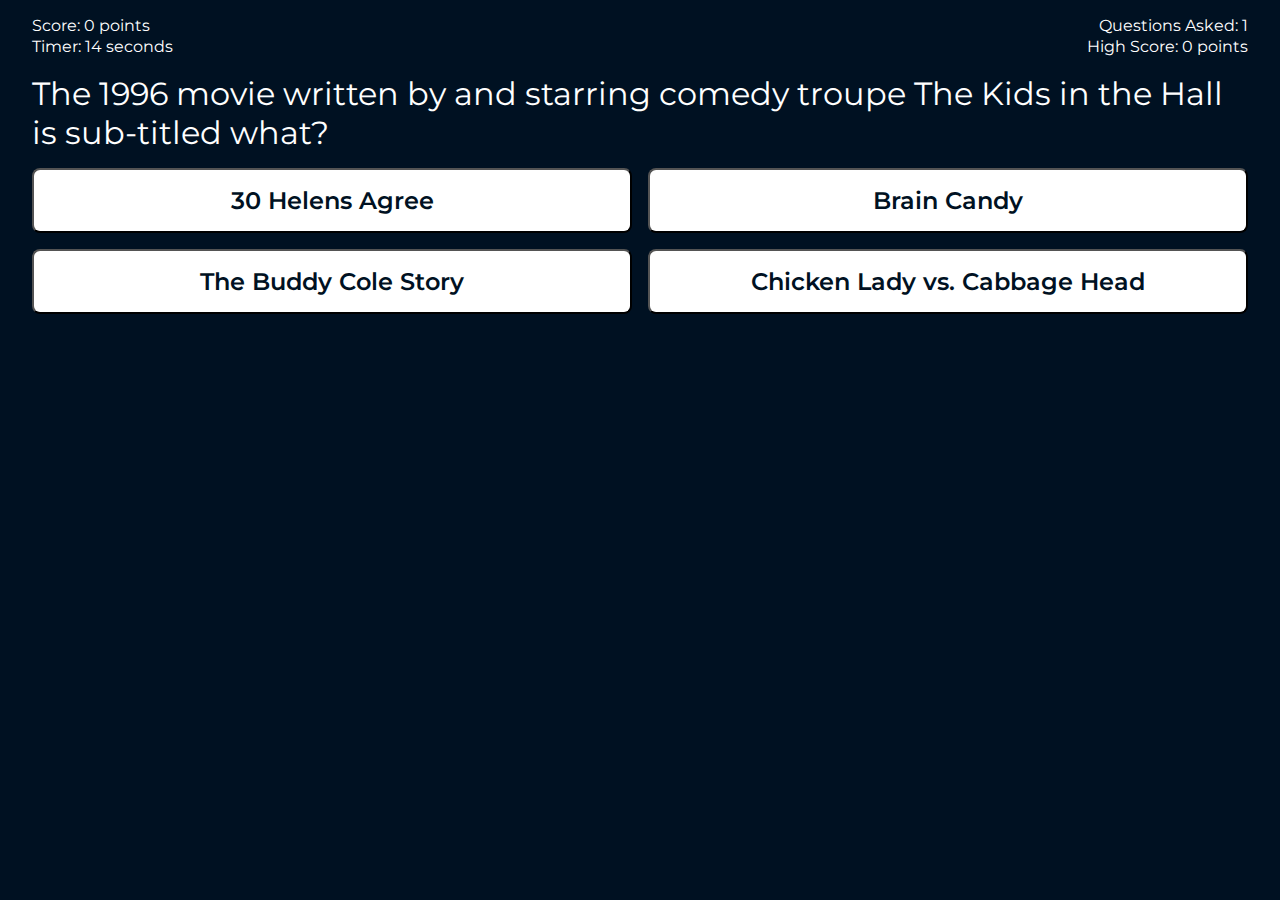
<file: index.html>
<!DOCTYPE html>
<html lang="en">
<head>
	<meta charset="UTF-8">
	<meta http-equiv="X-UA-Compatible" content="IE=edge">
	<meta name="viewport" content="width=device-width, initial-scale=1.0">
	<title>Movie Trivia</title>
	<link rel="stylesheet" href="css/style.css">
	<script>
		window.location.href = './single-player';
	</script>
</head>
<body>

</body>
</html>
</file>
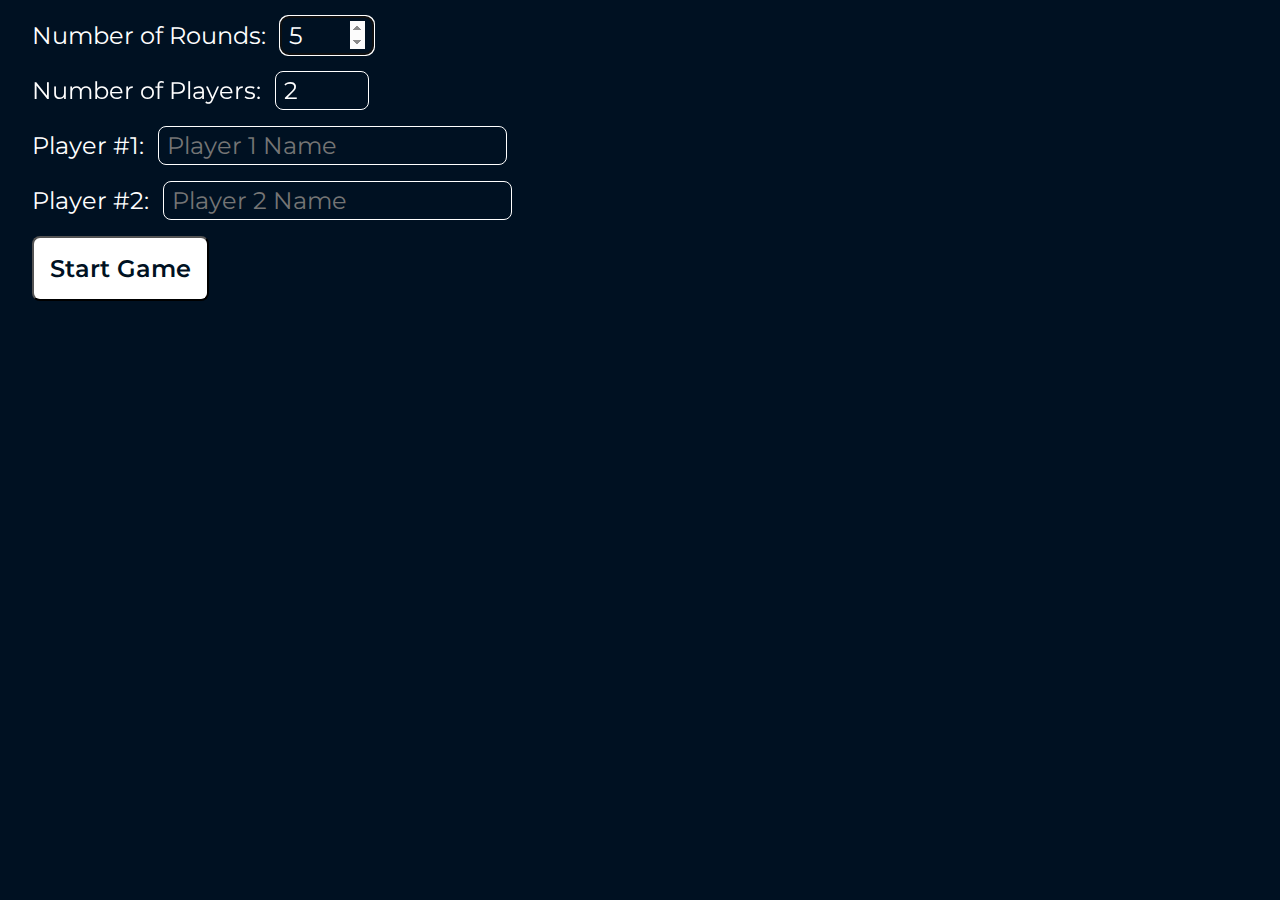
<file: multi-player/index.html>
<!DOCTYPE html>
<html lang="en">
<head>
	<meta charset="UTF-8">
	<meta http-equiv="X-UA-Compatible" content="IE=edge">
	<meta name="viewport" content="width=device-width, initial-scale=1.0">
	<title>Movie Trivia</title>
	<link rel="preconnect" href="https://fonts.googleapis.com">
	<link rel="preconnect" href="https://fonts.gstatic.com" crossorigin>
	<link href="https://fonts.googleapis.com/css2?family=Montserrat:ital,wght@0,400;0,600;1,400&display=swap" rel="stylesheet">
	<link rel="stylesheet" href="../css/style.css">
	<script src="../js/multi-player.js" type="module" defer></script>
</head>
<body>

	<div class="game-setup-container">
		<form id="game-setup">
			<div class="input-group">
				<label for="round-count">Number of Rounds:</label>
				<input type="number" id="round-count" min="1" max="20" value="5" required autofocus>
			</div>
			<div class="input-group">
				<label for="player-count">Number of Players:</label>
				<input type="number" id="player-count" min="2" max="20" value="2" required>
			</div>
			<div class="input-group">
				<label for="player-1">Player #1:</label>
				<input type="text" id="player-1" placeholder="Player 1 Name" autocomplete="off" required>
			</div>
			<div class="input-group">
				<label for="player-2">Player #2:</label>
				<input type="text" id="player-2" placeholder="Player 2 Name" autocomplete="off" required>
			</div>
			<button id="start-game" type="submit">Start Game</button>
		</form>
	</div>

	<div class="player-scores-container hidden">
		<table>
			<thead>
				<tr>
					<th>#</th>
					<th>Player</th>
					<th>Correct</th>
					<th>Incorrect</th>
					<th>Score</th>
				</tr>
			</thead>
			<tbody id="player-scores"></tbody>
		</table>
	</div>

	<div class="question-container">
		<p id="current-question"></p>
	</div>

	<div class="answers-container"></div>
</body>
</html>
</file>
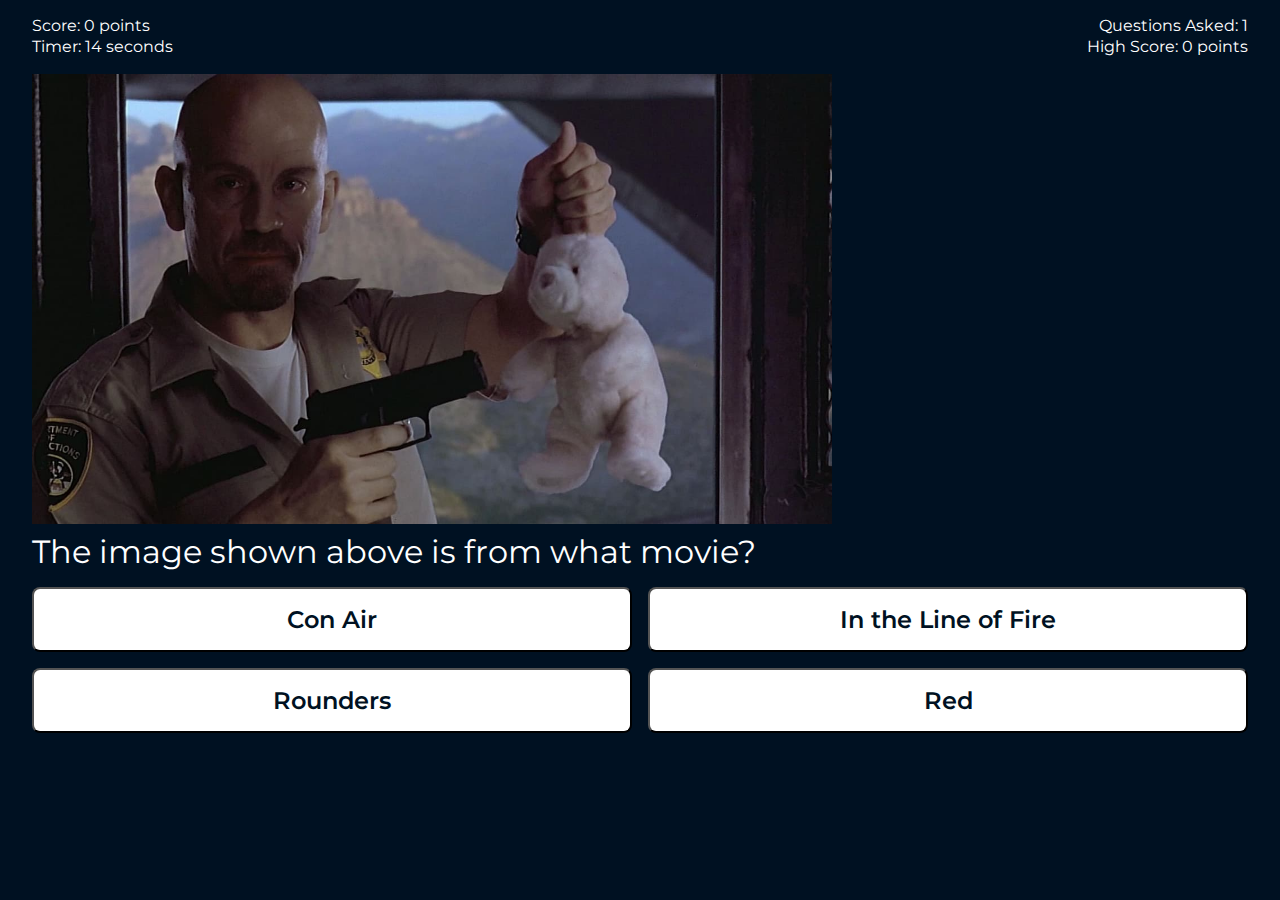
<file: single-player/index.html>
<!DOCTYPE html>
<html lang="en">
<head>
	<meta charset="UTF-8">
	<meta http-equiv="X-UA-Compatible" content="IE=edge">
	<meta name="viewport" content="width=device-width, initial-scale=1.0">
	<title>Movie Trivia</title>
	<link rel="preconnect" href="https://fonts.googleapis.com">
	<link rel="preconnect" href="https://fonts.gstatic.com" crossorigin>
	<link href="https://fonts.googleapis.com/css2?family=Montserrat:ital,wght@0,400;0,600;1,400&display=swap" rel="stylesheet">
	<link rel="stylesheet" href="../css/style.css">
	<script src="../js/single-player.js" type="module" defer></script>
	<link rel="preload" as="image" href="../img/aliens-game-over.jpg">
</head>
<body>
	<div class="score-container">
		<div>
			<p>Score: <span id="current-score"></span> points</p>
			<p>Timer: <span id="timer"></span> seconds</p>
		</div>
		<div>
			<p>Questions Asked: <span id="question-count"></span></p>
			<p>High Score: <span id="high-score"></span> points</p>
		</div>
	</div>
	<div class="question-container">
		<p id="current-question"></p>
	</div>
	<div class="answers-container"></div>
</body>
</html>
</file>
<file: css/style.css>
:root {
	--background-color: #012;
	--text-color: #fff;
	--highlight-color: #6e5d0b;
	--correct-color: #81e781;
	--incorrect-color: #ff4141;
	--not-available-color: lightslategrey;
	--fifty-fifty-color: lightseagreen;
	--skip-color: darkred;
}

* {
	box-sizing: border-box;
	margin: 0;
	padding: 0;
	font-family: 'Montserrat', sans-serif;
}

body {
	background-color: var(--background-color);
	color: var(--text-color);
}

.game-setup-container {
	padding: 1rem 2rem;
	font-size: 1.5rem;
}

.score-container,
.player-scores-container {
	padding: 1rem 2rem 0.5rem;
	font-size: 1rem;
}

.score-container {
	display: flex;
	justify-content: space-between;
	line-height: 1.3;
}

.score-container > div:last-child {
	text-align: right;
}

.input-group {
	margin-bottom: 1rem;
}

label {
	margin-right: 0.5rem;
}

input {
	padding: 0.25rem 0.5rem;
	border: 1px solid var(--text-color);
	border-radius: 0.5rem;
	background-color: transparent;
	color: var(--text-color);
	font-size: 1.5rem;
}

img {
	display: block;
	max-width: min(100%, 800px);
	margin-bottom: 0.5rem;
}

.game-over {
	padding-top: 0.5rem;
	max-width: min(100%, 460px);
}

table {
	border-collapse: collapse;
}

th,td {
	border: thin solid var(--text-color);
	padding: 0.25rem 0.5rem;
}

tr.current-player {
	font-weight: 600;
	background-color: var(--highlight-color);
}

.question-container {
	padding: 0.5rem 2rem;
	font-size: 2rem;
}

.answers-container {
	padding: 0.5rem 2rem;
	display: grid;
	grid-template-columns: repeat(2, 1fr);
	gap: 1rem;
}

button {
	padding: 1rem;
	border-radius: 0.5rem;
	font-size: 1.5rem;
	font-weight: 600;
	cursor: pointer;
}

button,
button[disabled],
button[disabled]:hover {
	background-color: var(--text-color);
	color: var(--background-color);
}

button.correct,
button.correct:hover {
	background-color: var(--correct-color);
	color: var(--background-color);
}

button.incorrect,
button.incorrect:hover {
	background-color: var(--incorrect-color);
	color: var(--text-color);
}

button.fifty-fifty,
button.fifty-fifty[disabled]:hover {
	background-color: var(--fifty-fifty-color);
}

button.skip,
button.skip[disabled]:hover {
	background-color: var(--skip-color);
	color: var(--text-color);
}

button.not-available,
button.not-available:hover,
button.not-available[disabled]:hover {
	background-color: var(--not-available-color);
	color: var(--background-color);
}

button.wide-button {
	grid-column: span 2;
}

button:hover {
	background-color: var(--background-color);
	color: var(--text-color);
}

button[disabled]:hover {
	cursor: default;
}

ol {
	margin: 1rem 4rem;
}

.hidden {
	display: none !important;
}

@media screen and (min-width: 1260px) {
	.player-scores-container {
		float: right;
	}
	.player-scores-container + .question-container {
		padding-top: 1rem;
	}
}

@media screen and (max-width: 768px) {
	.answers-container {
		grid-template-columns: 1fr;
	}
	button.wide-button {
		grid-column: unset;
	}
}

@media screen and (max-width: 480px) {
	.game-setup-container {
		font-size: 0.9rem;
	}

	.score-container {
		display: block;
		line-height: normal;
	}

	.score-container > div:last-child {
		text-align: unset;
	}

	.score-container,
	.player-scores-container {
		font-size: 0.85rem;
		padding: 0.5rem 1rem;
	}

	.question-container {
		font-size: 1.25rem;
		padding: 0.5rem 1rem;
	}

	.answers-container {
		padding: 0.5rem 1rem;
		gap: 0.9rem;
	}

	table {
		margin-top: 0;
	}

	th,td {
		padding: 0.15rem 0.35rem;
	}

	input {
		font-size: 0.9rem;
	}

	button {
		padding: 0.9rem;
		font-size: 1.25rem;
	}
}
</file>
